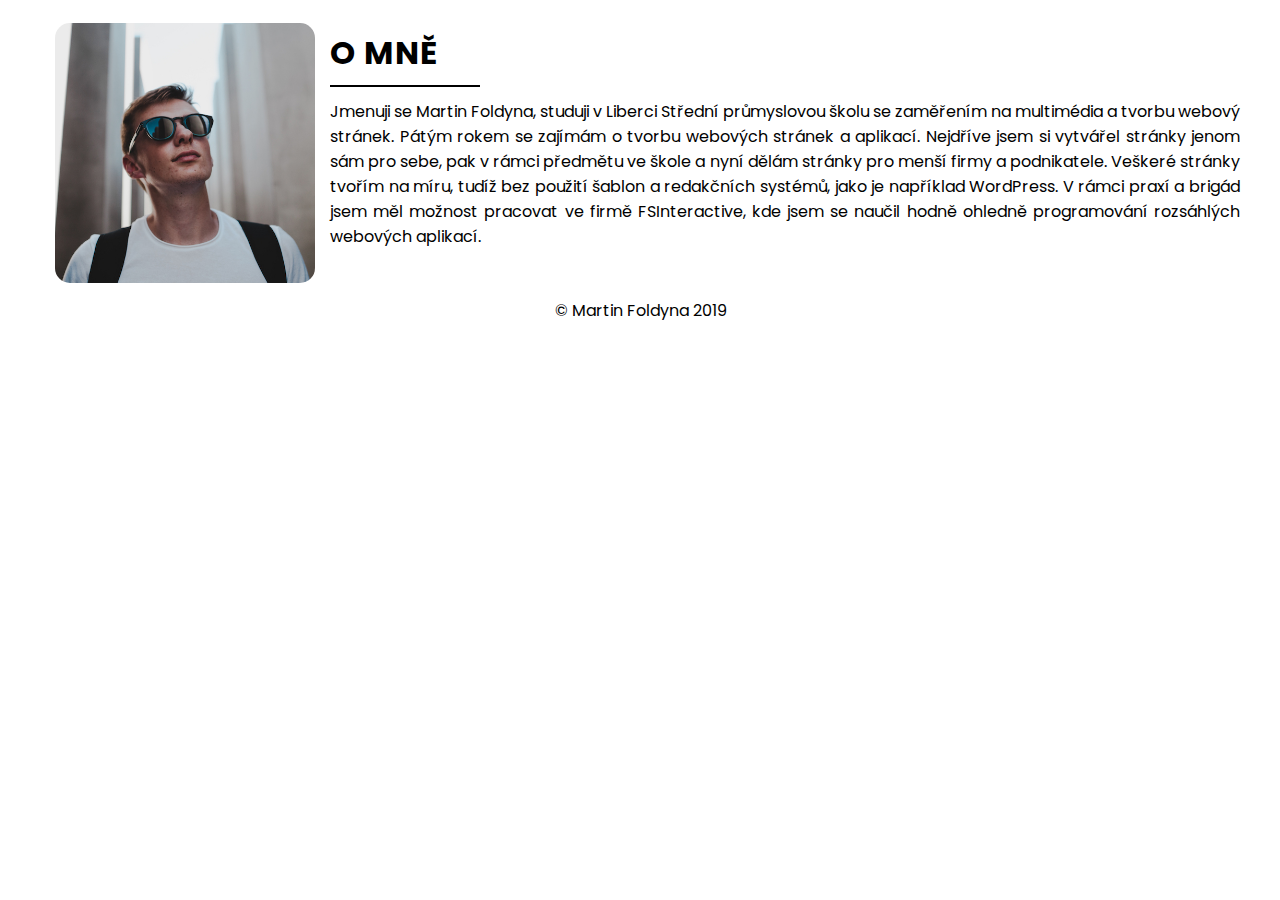
<file: index.html>
<!DOCTYPE html>
<html lang="en">
<head>
    <meta charset="UTF-8">
    <meta name="viewport" content="width=device-width, initial-scale=1.0">
    <meta http-equiv="X-UA-Compatible" content="ie=edge">
    <meta name="google-site-verification" content="fnJ8NXRZqREFn6HDJJMv8-f7cPdZTGWDq3frtW6MXkQ" />
    <title>codz - Martin Foldyna</title>
    <style>
        @import url('https://fonts.googleapis.com/css?family=Poppins&display=swap');
        body {
            font-family: 'Poppins', sans-serif;
            text-align: center;
            background-color: #fff;
            color: #000;
        }
        .wrapper {
            max-width: 1200px;
            margin: 0 auto;
        }
        .content {
            display: flex;
            justify-content: space-between;
        }
        .content img {

            width: 260px;
            border-radius: 15px;
            margin: 15px;
            height: 260px;
        }
        .content .text {

            text-align: justify;
            position: relative;
        }
        
        .content .text h1 {
            position: relative;
            letter-spacing: 1.1px;
            text-transform: uppercase;
        }
        
        .content .text h1:after {
            content: '';
            position: absolute;
            bottom: -10px;
            left: 0;
            height: 2px;
            width: 150px;
            background-color: #000;
        }
        @media
    </style>
</head>
<body>
    <div class="wrapper">
        
        <div class="content">
            <img src="assets/img/me.jpg" alt="Martin Foldyna">
            <div class="text">
                <h1>O mně</h1>
                <p>Jmenuji se Martin Foldyna, studuji v Liberci Střední průmyslovou školu se zaměřením na multimédia a tvorbu webový stránek. Pátým rokem se zajímám o tvorbu webových stránek a aplikací. Nejdříve jsem si vytvářel stránky jenom sám pro sebe, pak v rámci předmětu ve škole a nyní dělám stránky pro menší firmy a podnikatele. Veškeré stránky tvořím na míru, tudíž bez použití šablon a redakčních systémů, jako je například WordPress.
                V rámci praxí a brigád jsem měl možnost pracovat ve firmě FSInteractive, kde jsem se naučil hodně ohledně programování rozsáhlých webových aplikací.</p>
            </div>
        </div>
    </div>
    <footer>
        &copy; Martin Foldyna 2019
    </footer>
</body>
</html>
</file>
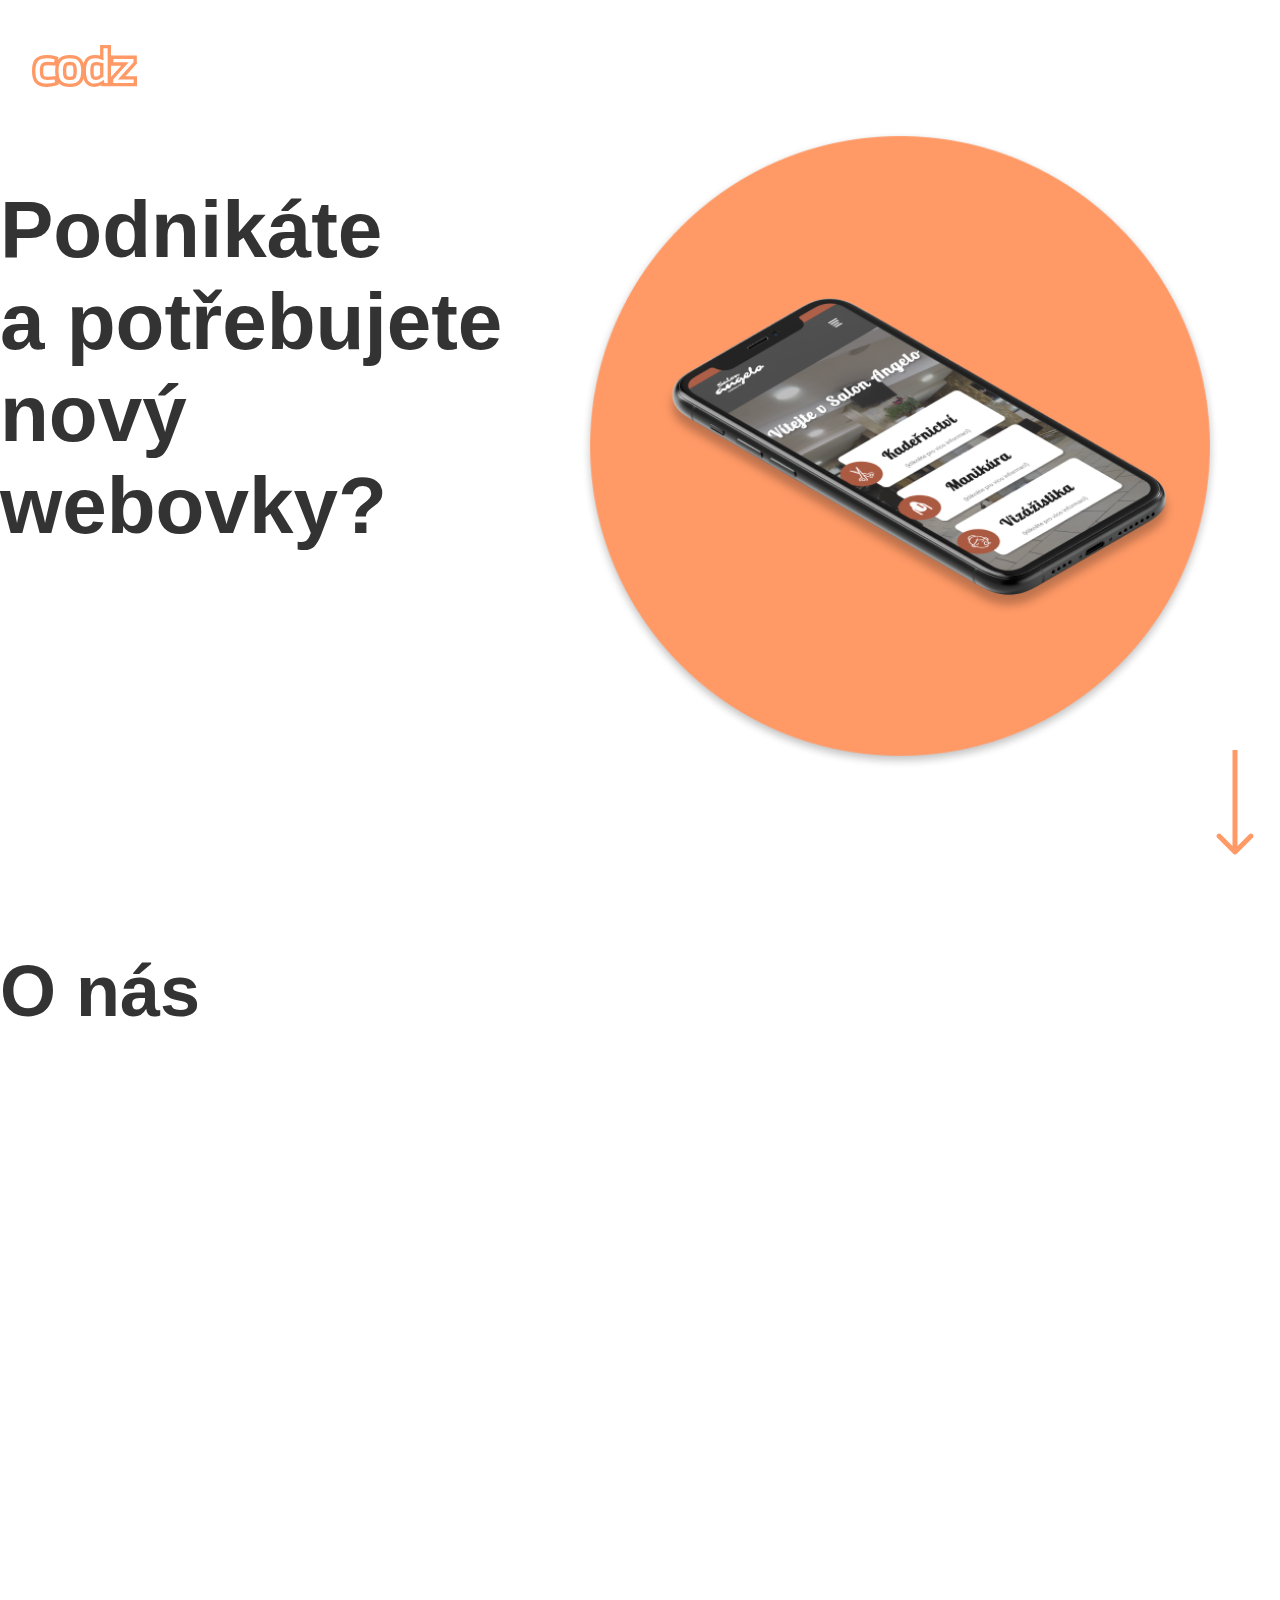
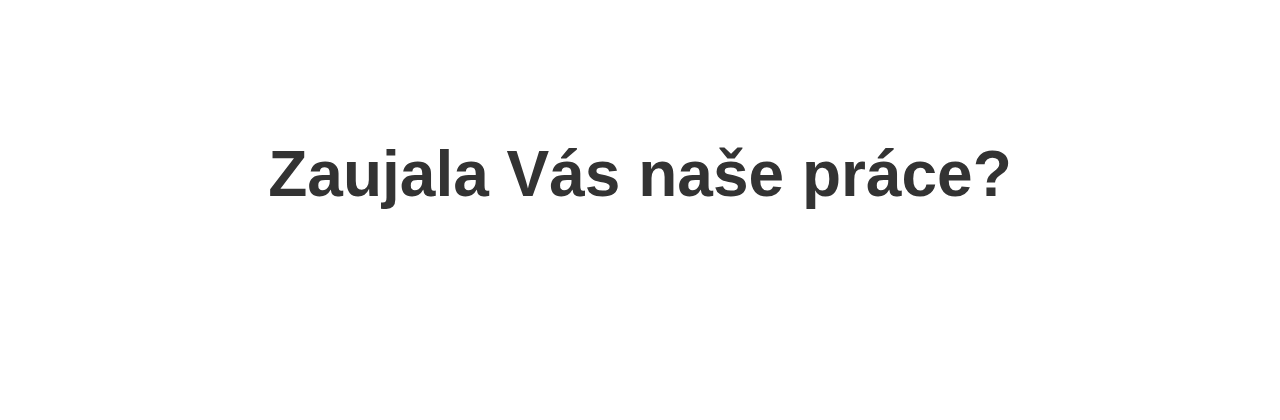
<file: landing-page/index.html>
<!DOCTYPE html>
<html lang="en">
<head>
    <meta charset="UTF-8">
    <meta name="viewport" content="width=device-width, initial-scale=1.0">
    <title>Codz: webové stránky na míru</title>
    <link rel="stylesheet" href="assets/css/lib/animate.css">
    <link rel="stylesheet" href="assets/css/animations.css">
    <link rel="stylesheet" href="assets/css/style.css">
    <link rel="stylesheet" href="assets/css/queries.css">
</head>
<body>
    <header class="cursor cursor--small">
        <img src="assets/images/svg/logo.svg" alt="codz logo" class="logo">
        <div class="centered">
            <div class="flex-container">
                <h1 id="hero-heading">Podnikáte a potřebujete  nový webovky?</h1>
                <img src="assets/images/hero-mockup.png" alt="iphone mockup" class="hero-mockup">
            </div>
        </div>
        <a href="#about-us"><img src="assets/images/arrow.png" alt="šipka dolu" class="arrow"></a>
    </header>
    <main>
        <div id="wrapper">
            <section id="about-us" class="flex-container">
                <h2>O nás</h2>
                <p>Jsme firma z Liberce, která se zabývá tvorbou webových prezentací na míru pro menší firmy nebo podnikatele. Naším cílem je vytvořit co nejatraktivnější webové stránky.</p>
            </section>

            <section id="our-work" class="flex-container">
                <div class="tile">
                    <div class="project">
                        <img src="assets/images/jested-parking-mac.png" alt="Návrh stránky pro jestedparking.cz" class="project_card">
                    </div>
                    <p class="company-info">Spolupráce byla velmi příjemná a kvalitní. Po pár dnech jsme dostali stránky, které mají vše co jsme požadovali a i dobře vypadají.</p>
                    <ul class="company-contact">
                        <li>Jan Svatoš</li>
                        <li><a href="http://www.jestedparking.cz">jestedparking.cz</a></li>
                    </ul>
                </div>
                <div class="tile">
                    <div class="project">
                        <img src="assets/images/salon-angelo-mac.png" alt="Návrh stránky pro jestedparking.cz" class="project_card">
                    </div>
                    <p class="company-info">S firmou codz byla úžasná spolupráce. Webové stránky jsem měla za pár dní hotové a o nic jsem se nemusela starat. Zařídili i koupení domény a nafocení prostor kadeřnictví. </p>
                    <ul class="company-contact">
                        <li>Renata Svatošová</li>
                        <li><a href="https://www.salonangelo.cz/">salonangelo.cz</a></li>
                    </ul>
                </div>
            </section>
            <section id="action">
                <h2>Zaujala Vás naše práce?</h2>
                <div class="buttons">
                    <a href="#" class="outline">Klikněte pro více informací</a>
                    <a href="mailto:kontakt@codz.cz" class="fill">Rovnou nás kontaktujte</a>
                </div>
            </section>
        </div>
    </main>
    <footer>
        <p>&copy; 2019 Codz Liberec</p>
    </footer>
    <script src="assets/js/lib/jquery-3.4.1.min.js"></script>
    <script src="assets/js/lib/jquery.hover3d.min.js"></script>
    <script src="assets/js/lib/jquery.waypoints.min.js"></script>
    <script src="assets/js/lib/paper-core.min.js"></script>
    <script src="assets/js/lib/simplex-noise.min.js"></script>
    <script src="assets/js/lib/modernizr.min.js"></script>
    <script src="assets/js/main.js"></script>
</body>
</html>
</file>
<file: landing-page/assets/css/style.css>
/*********
    GENERAL
*********/
* {
    box-sizing: border-box;
}

html {
    scroll-behavior: smooth;
}

body {
    font-family: 'Poppins', sans-serif;
}

body, html{
    margin:0;
    padding:0;
    position: absolute;
    width: 100vw;
    height: 100vh;
}

header, main {
    z-index: 100;
}

/*header, main, footer, a {*/
/*    cursor: none;*/
/*}*/

h1, h2, h3, h4, h5, h6 {
    font-weight: bold;
    color: #333333;
}

p {
    font-size: 20px;
}

footer {
    text-align: center;
    font-weight: 100;
}

.flex-container {
    display: -webkit-box;
    display: -ms-flexbox;
    display: flex;
    max-width: 1280px;
    margin: 0 auto;
    flex-direction: row;
}

/*********
    HEADER
*********/
header {
    height: 100vh;
}

header .centered {
    position: absolute;
    top: 50%;
    left: 50%;
    transform: translate(-50%, -50%);
    width: 100%;
}

#hero-heading {    
    font-size: 80px;
    max-width: 580px;
    
}

.hero-mockup {
    width: 50%;
}

.arrow {
    position: absolute;
    bottom: 5%;
    right: 2%;
}

.logo {
    position: absolute;
    top: 5%;
    left: 2%;
    stroke-width: 4;
}

/*********
    MAIN
*********/


a.outline {
    border: 5px solid #FF9966;
    color: #FF9966;
}

a.fill{
    background-color: #FF9966;
    border: 5px solid #FF9966;
    color: #fff;
}

/*********
    about us
*********/
#about-us {
    max-width: 1280px;
    margin: 0 auto;
}

#about-us.flex-container {
    -ms-flex-pack: distribute;
    -webkit-box-pack: justify;
    justify-content: space-between;
    -webkit-box-align: center;
    -ms-flex-align: center;
    align-items: center;
}

#about-us.flex-container h2{
   font-size: 72px;
    margin-top: 50px;
    -ms-flex-preferred-size: 30%;
    flex-basis: 30%;


}

#about-us.flex-container p{
    font-size: 24px
    -ms-flex-preferred-size: 70%;
    flex-basis: 70%;
}

/*********
    our work
*********/
#our-work {
    max-width: 1440px;
    margin: 0 auto;
}

#our-work.flex-container {
    justify-content: space-around;
    margin-top: 50px;
}

#our-work .tile {
    flex-basis: 42%;
    background-color: #F2F2F2;
    border-radius: 15px;
    box-shadow: 0 4px 10px rgba(0, 0, 0, 25%);
    height: 55vh;
    display: grid;
    grid-template-columns: auto;
    grid-template-rows: 26vh 21vh 8vh;
}

#our-work .tile img {
    display: block;
    width: 80%;
    margin: 10px auto 0;

}

#our-work .tile p {
    font-size: 20px;
    font-weight: 400;
    width: 80%;
    margin: 18px auto 0;
    text-align: justify;
    display: flex;
    align-items: center;
    justify-content: center;
}

#our-work .tile ul {
    margin: 0;
    padding: 0;
    width: 80%;
    margin: 0 auto;
    margin-top: 18px;
    list-style: none;
    line-height: normal;
}

.company-contact li:first-of-type {
    font-weight: 900;
}

.company-contact li {
    color: #FF9966;
}

.company-contact li a{
    color: inherit;
    text-decoration: none;
}

/*********
    action
*********/
#action {
    margin-top: 50px;
}

#action h2 {
    margin-top: 100px;
    text-align: center;
    font-size: 64px;
}

#action a {
    text-align: center;
    width: 40%;
    height: 83px;
    font-size: 25px;
    font-weight: 700;
    border-radius: 15px;
    text-decoration: none;
    transition: all .5s ease-in;

    /* Vertikální vycentrování textu */
    display: flex;
    align-items: center;
    justify-content: center;
}

#action .buttons {
    max-width: 1040px;
    margin: 0 auto;
    overflow: visible;
    display: flex;
    justify-content: center;
}

#action .buttons::after{
    position: absolute;
    content: '';
    clear: both;
}

#action .buttons a:first-of-type {
    margin-right: 4%;
}
#action .buttons a:first-of-type:hover {
    background-color: #FF9966;
    color: #fff;
}

#action .buttons a:last-of-type {
    margin-left: 4%;
}

#action .buttons a:last-of-type:hover {
    background-color: #fff;
    color: #FF9966;
}

/*********
    footer
*********/
footer {
    margin: 50px auto 20px;
    clear: both;
    width: 100%;
    position: relative;
}
</file>
<file: landing-page/assets/css/queries.css>
/*
 * Author: http://stuffandnonsense.co.uk/blog/about/hardboiled_css3_media_queries/
 */

/* General mobile query setup ----------- */
@media only screen
and (max-width : 1024px)
and (orientation : portrait) {

    /*********
        HEADER
    *********/

    header .flex-container {
        display: block;
    }

    .hero-mockup {
        display: block;
        margin: 0 auto;
        width: 60%;
    }

    /*********
        about us
    *********/

    #about-us.flex-container h2{
        flex-basis: 40%;
    }

    #about-us.flex-container p{
        flex-basis: 50%;
    }

    /*********
        our work
    *********/

    #our-work.flex-container {
        display: block;
    }

    #our-work .tile {
        height: 45vh;
        margin: 0 auto 5vh !important;
        grid-gap: 0;
    }

    #our-work .tile:last-of-type {
        margin-bottom: 0 !important;
    }

    #our-work .tile img{
        width: 70%;
    }
}


/* Smartphones (portrait and landscape) ----------- */
@media only screen
and (min-device-width : 320px)
and (max-device-width : 480px) {
    /* Styles */
    #wrapper {
        max-width: 85%;
        margin: 0 auto;
    }

    #hero-heading {
        max-width: 95%;
        margin-left: auto;
        margin-right: auto;
        font-size: 44px;
    }

    #about-us {
        max-width: 100%;
    }

    #about-us.flex-container {
        display: block;
    }

    h2{
        font-size: 40px !important;
        text-align: left !important;
    }

    #about-us.flex-container p{
        font-size: 16px;
    }

    #our-work .tile {
        max-width: 100%;
        grid-template-rows: 20vh 15vh 10vh;

    }

    #our-work .tile p {
        font-size: 16px;
    }

    #action .buttons {
        display: block;
        overflow: visible;
    }

    #action .buttons a{
        width: 100%;
        margin: 0 auto 5vh !important;
        font-size: 20px;

    }

    footer p{
        font-size: 16px;
    }
}

/* Smartphones (landscape) ----------- */
@media only screen
and (min-width : 321px)
and (max-width : 1224px)
and (orientation : landscape) {
    h2{
        font-size: 40px !important;
    }

    /*********
        HEADER
    *********/
    header .flex-container,
    #about-us{
        max-width: 80%;
    }

    #hero-heading {
        font-size: 45px;
        display: flex;
        align-items: center;
        justify-content: center;
    }

    .arrow {
        display: none;
    }

    .logo {
        width: 10%;
    }

    /*********
        about us
    *********/
    #about-us.flex-container p,
    #our-work .tile p {
        font-size: 14px;
    }

    /*********
        our work
    *********/
    #our-work .tile {
        height: auto;
    }

    #action a {
        font-size: 20px;
    }

    footer p{
        font-size: 16px;
    }

}

/* Smartphones (portrait) ----------- */
@media only screen
and (max-width : 375px) {
    #our-work .tile{
        height: 50vh;
        grid-template-rows: 22vh 18vh 10vh;
    }

}

/* iPads (portrait and landscape) ----------- */
@media only screen
and (min-width : 824px)
and (max-width : 1024px) {
    /*********
        GENERAL
    *********/
    body {
        position: absolute;
        width: 100vw;
    }

    p {
        font-size: 16px !important;
    }

    .arrow {
        height: 80px;
    }

    /*********
        HEADER
    *********/
    header .centered {
        max-width: 80%;
    }

    #hero-heading {
        font-size: 64px;
    }

    #about-us.flex-container h2{
        display: flex;
        align-items: center;
        justify-content: center;
    }

    .hero-mockup {
        width: 40%;
        height: 42%;
    }

    /*********
        MAIN
    *********/
    #about-us {
        max-width: 80%;
        margin: 0 auto;
    }

    /*********
        our work
    *********/

    #our-work.flex-container {
        justify-content: center;
    }

    #our-work .tile{
        flex-basis: 42%;
        height: 500px;
        grid-gap: 0;
    }

    #our-work .tile:first-of-type {
        margin-right: 2.5%;
    }

    #our-work .tile:last-of-type {
        margin-left: 2.5%;
    }

    #our-work .tile img {
        width: 100%;

    }

    #our-work .tile p {
        display: flex;
        align-items: center;
        justify-content: center;

    }

    /*********
        action
    *********/
    #action h2{
       font-size: 48px;
    }

    #action a {
        font-size: 20px;
    }

    #action .buttons a:first-of-type {
        margin-right: 2.5%;
    }

    #action .buttons a:last-of-type {
        margin-left: 2.5%;
    }


}

/* iPads (landscape) ----------- */
@media only screen
and (min-width : 768px)
and (max-width : 1024px)
and (orientation : landscape) {
    /* Styles */
}

/* iPads (portrait) ----------- */
@media only screen
and (min-width : 768px)
and (max-width : 1024px)
and (orientation : portrait) {
    #our-work .tile {
        max-width: 60%;
    }
}





/* Desktops and laptops ----------- */
@media only screen
and (min-width : 1224px) {
    /* Styles */
}

/* Large screens ----------- */
@media only screen
and (min-width : 1824px) {
    /* Styles */
}

/* iPhone 4 ----------- */
@media
only screen and (-webkit-min-device-pixel-ratio : 1.5),
only screen and (min-device-pixel-ratio : 1.5) {
    /* Styles */
}


/* iPhone 5 ----------- */
@media only screen
and (max-width : 320px) {
    .logo {
        width: 20%;
    }

    .arrow {
        display: none;
    }

    p, ul {
        font-size: 14px !important;
    }

    #our-work .tile{
        height: 55vh;
        grid-template-rows: 22vh 22vh 11vh;
    }

    #our-work .tile ul{
        margin-top: 10px;
    }

    #action .buttons a {
        height: 60px;
        font-size: 16px;
    }


}
</file>
<file: landing-page/assets/css/animations.css>
#about-us p,
.logo,
.hero-mockup,
.arrow,
.buttons .fill,
.buttons .outline,
#hero-heading,
.tile,
footer {
    opacity: 0;
    animation-duration: 1.5s;
}

#about-us p.animated,
.hero-mockup.animated,
.logo.animated,
.buttons .fill.animated,
.buttons .outline.animated,
.arrow.animated,
.tile.animated,
#hero-heading.animated,
footer.animated{
    opacity: 1;
}
</file>
